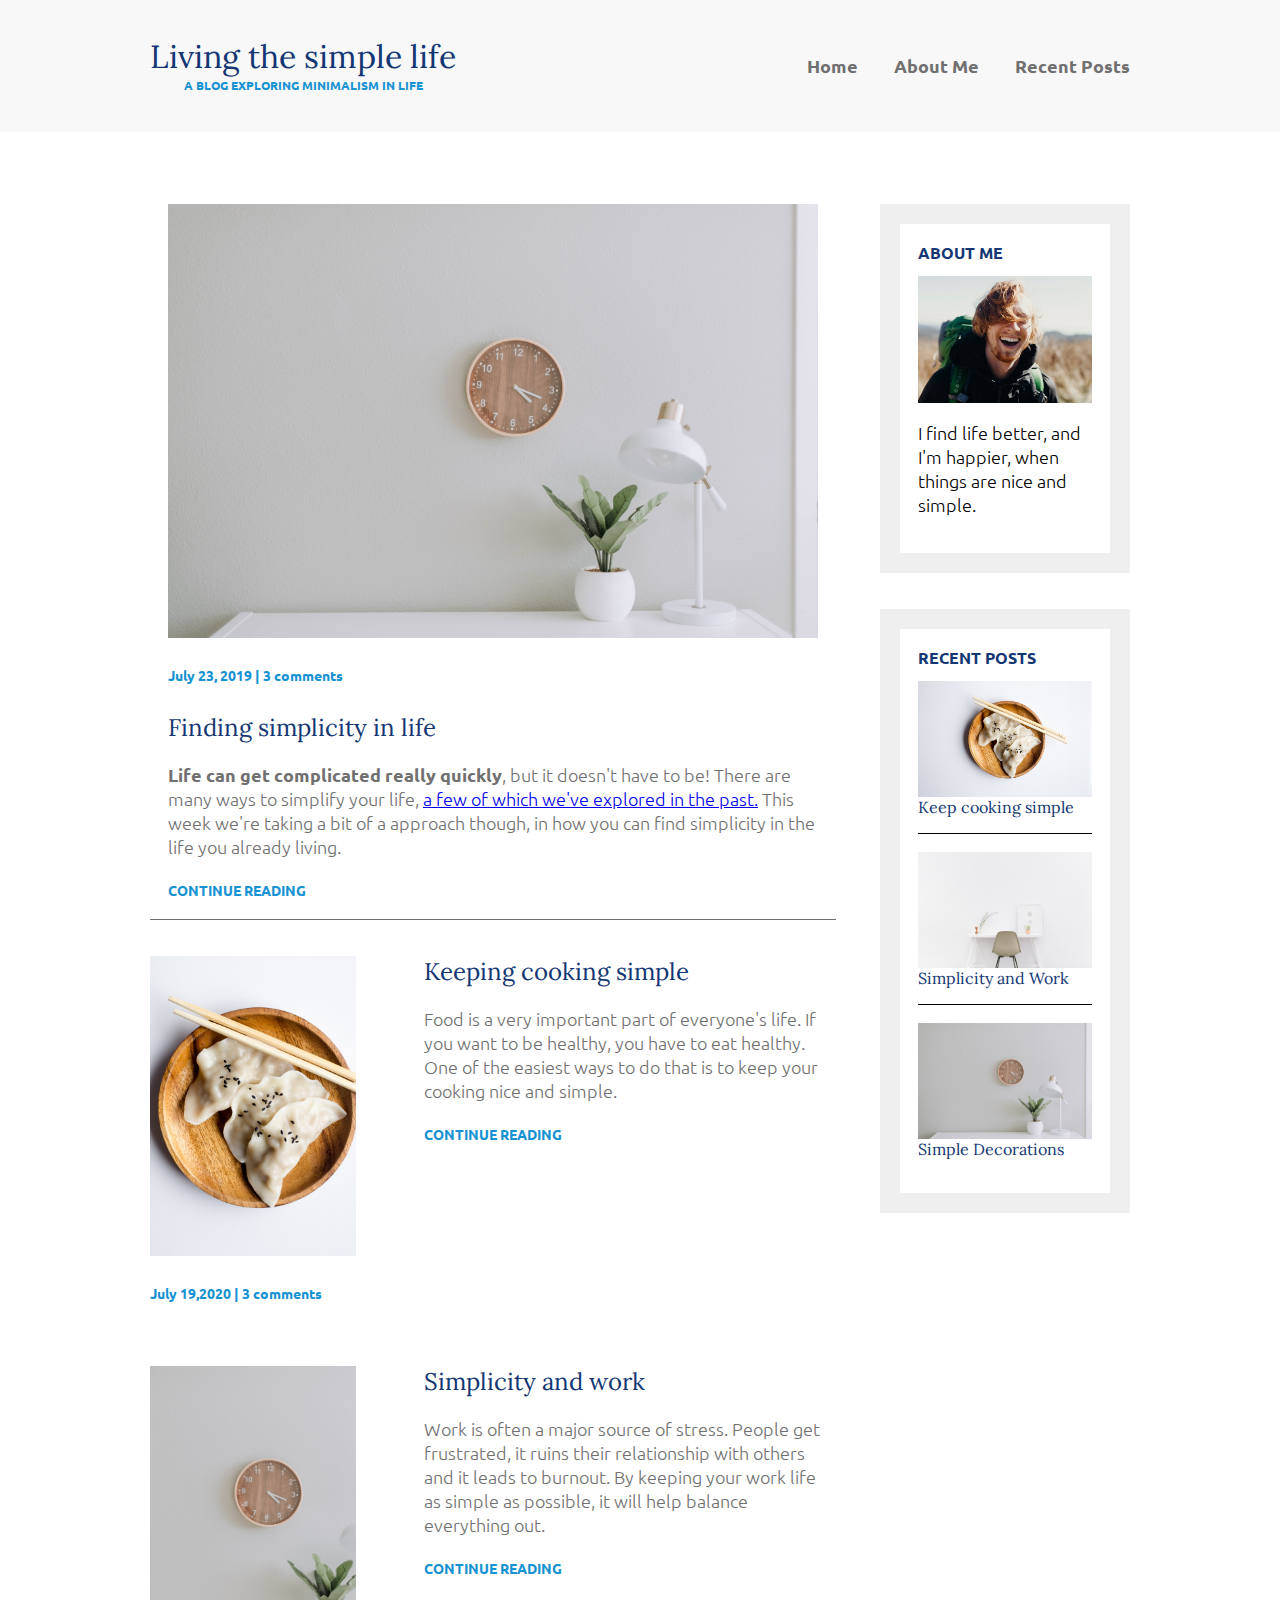
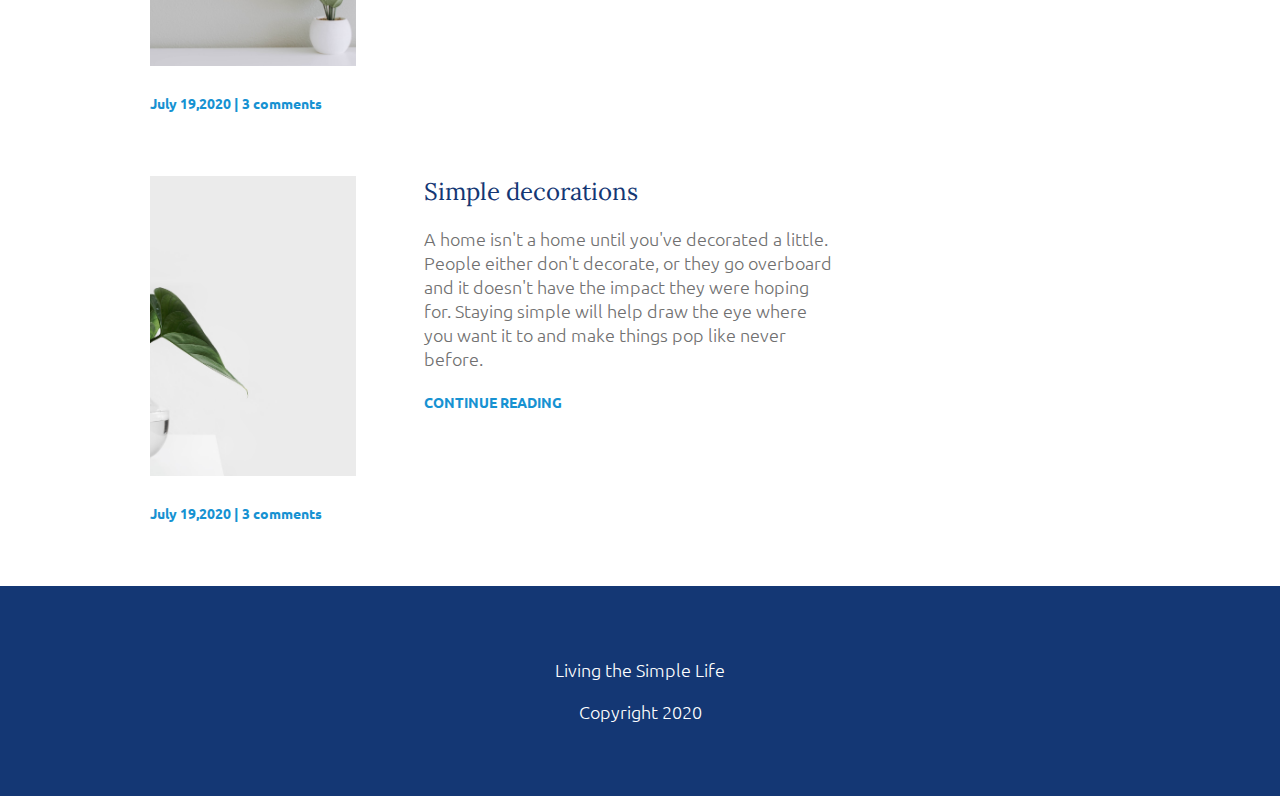
<file: index.html>
<!DOCTYPE html>
<html>
    <head>
        <meta charset="utf-8">
        <title>The Simple Life</title>
        <link href="https://fonts.googleapis.com/css2?family=Lora&display=swap" rel="stylesheet"> 
        <link rel="preconnect" href="https://fonts.gstatic.com">
        <link href="https://fonts.googleapis.com/css2?family=Ubuntu:wght@300&display=swap" rel="stylesheet">    
        <link rel="stylesheet" href="./css/styles.css">
    </head>
    <body>
        <header>
            <div class="container container-nav">
                <div class="site-title">
                    <h1>Living the simple life</h1>
                    <p class="subtitle">A BLOG EXPLORING MINIMALISM IN LIFE</p>
                </div>
                <nav>
                    <ul class="nav-list">
                        <li class="nav-list-item"><a class="currentpage" href="index.html">Home</a></li>
                        <li class="nav-list-item"><a href="about-me.html">About Me</a></li>
                        <li class="nav-list-item"><a href="recent-posts.html">Recent Posts</a></li>
                    </ul>
                </nav>
            </div>
        </header>

        <div class="container container-flex">
            <main role="main">

                <article class="article-featured">
                    <img src="./images/simple table.jpg" alt="" class="article-image">
                    <p class="article-info">July 23, 2019 | 3 comments</p>
                    <h2 class="article-title">Finding simplicity in life </h2>  
                    <p class="article-body"><strong>Life can get complicated really quickly</strong>, but it
                        doesn't have to be! There are many ways to simplify your life, <span class=""> <a href="#">a few 
                        of which we've explored in the past.</a></span> This week we're taking a bit of 
                        a approach though, in how you can find simplicity in the life you already
                         living. </p>
                    <a href="#" class="article-read-more">CONTINUE READING</a>       
                </article>

                <!-- <hr> -->

                <article class="article-recent">
                    <div class="article-recent-main">
                        <h2 class="article-title">Keeping cooking simple </h2>
                        <p class="article-body">Food is a very important part of everyone's life. If you want
                             to be healthy, you have to eat healthy. One of the easiest ways to do that is 
                             to keep your cooking nice and simple. </p>
                        <a href="#" class="article-read-more">CONTINUE READING</a>
                    </div>
                    <div class="article-recent-secondary">
                        <img src="./images/food.jpg" alt="" class="article-image">
                        <p class="article-info">July 19,2020 | 3 comments</p>
                    </div>
                </article>

                <article class="article-recent">
                    <div class="article-recent-main">
                        <h2 class="article-title">Simplicity and work</h2>
                        <p class="article-body">Work is often a major source of stress. People get
                             frustrated, it ruins their relationship with others and it leads to
                             burnout. By keeping your work life as simple as possible, it will help
                              balance everything out. </p>
                        <a href="#" class="article-read-more">CONTINUE READING</a>
                        
                    </div>
                    <div class="article-recent-secondary">
                        <img class="article-image" src="./images/simple table.jpg" alt="">
                        <p class="article-info">July 19,2020 | 3 comments</p>
                    </div>
                </article>

                <article class="article-recent">
                    <div class="article-recent-main">
                        <h2 class="article-title">Simple decorations </h2>
                        <p class="article-body">A home isn't a home until you've decorated a little. People
                             either don't decorate, or they go overboard and it doesn't have the impact they
                              were hoping for. Staying simple will help draw the eye where you want it 
                              to and make things pop like never before. </p>
                        <a href="#" class="article-read-more">CONTINUE READING</a>
                    </div>
                    <div class="article-recent-secondary">
                        <img class="article-image" src="./images/plant.jpg" alt="">
                        <p class="article-info">July 19,2020 | 3 comments</p>
                    </div>
                </article>

            </main>

            <aside class="sidebar">

                <div class="sidebar-widget">
                    <h2 class="widget-title">ABOUT ME</h2>
                    <img src="./images/man.jpg" alt="" class="widget-image">
                    <p class="widget-body">I find life better, and I'm happier, when things are nice and simple.</p>
                </div>

                <div class="sidebar-widget">
                    <h2 class="widget-title">RECENT POSTS</h2>
                    <div class="widget-recent-post">
                        <h3 class="widget-post-title">Keep cooking simple</h3>
                        <img class="widget-image" src="./images/food.jpg" alt="">
                    </div>
                    <div class="widget-recent-post">
                        <h3 class="widget-post-title">Simplicity and Work</h3>
                        <img class="widget-image" src="./images/simplesetup.jpg" alt="">
                    </div>
                    <div class="widget-recent-post">
                        <h3 class="widget-post-title">Simple Decorations</h3>
                        <img class="widget-image" src="./images/simple table.jpg" alt="">
                    </div>
                </div>

            </aside>
        </div>

        <footer>
            <p>Living the Simple Life</p>
            <p>Copyright 2020</p>
        </footer>
        
    </body>
</html>
</file>
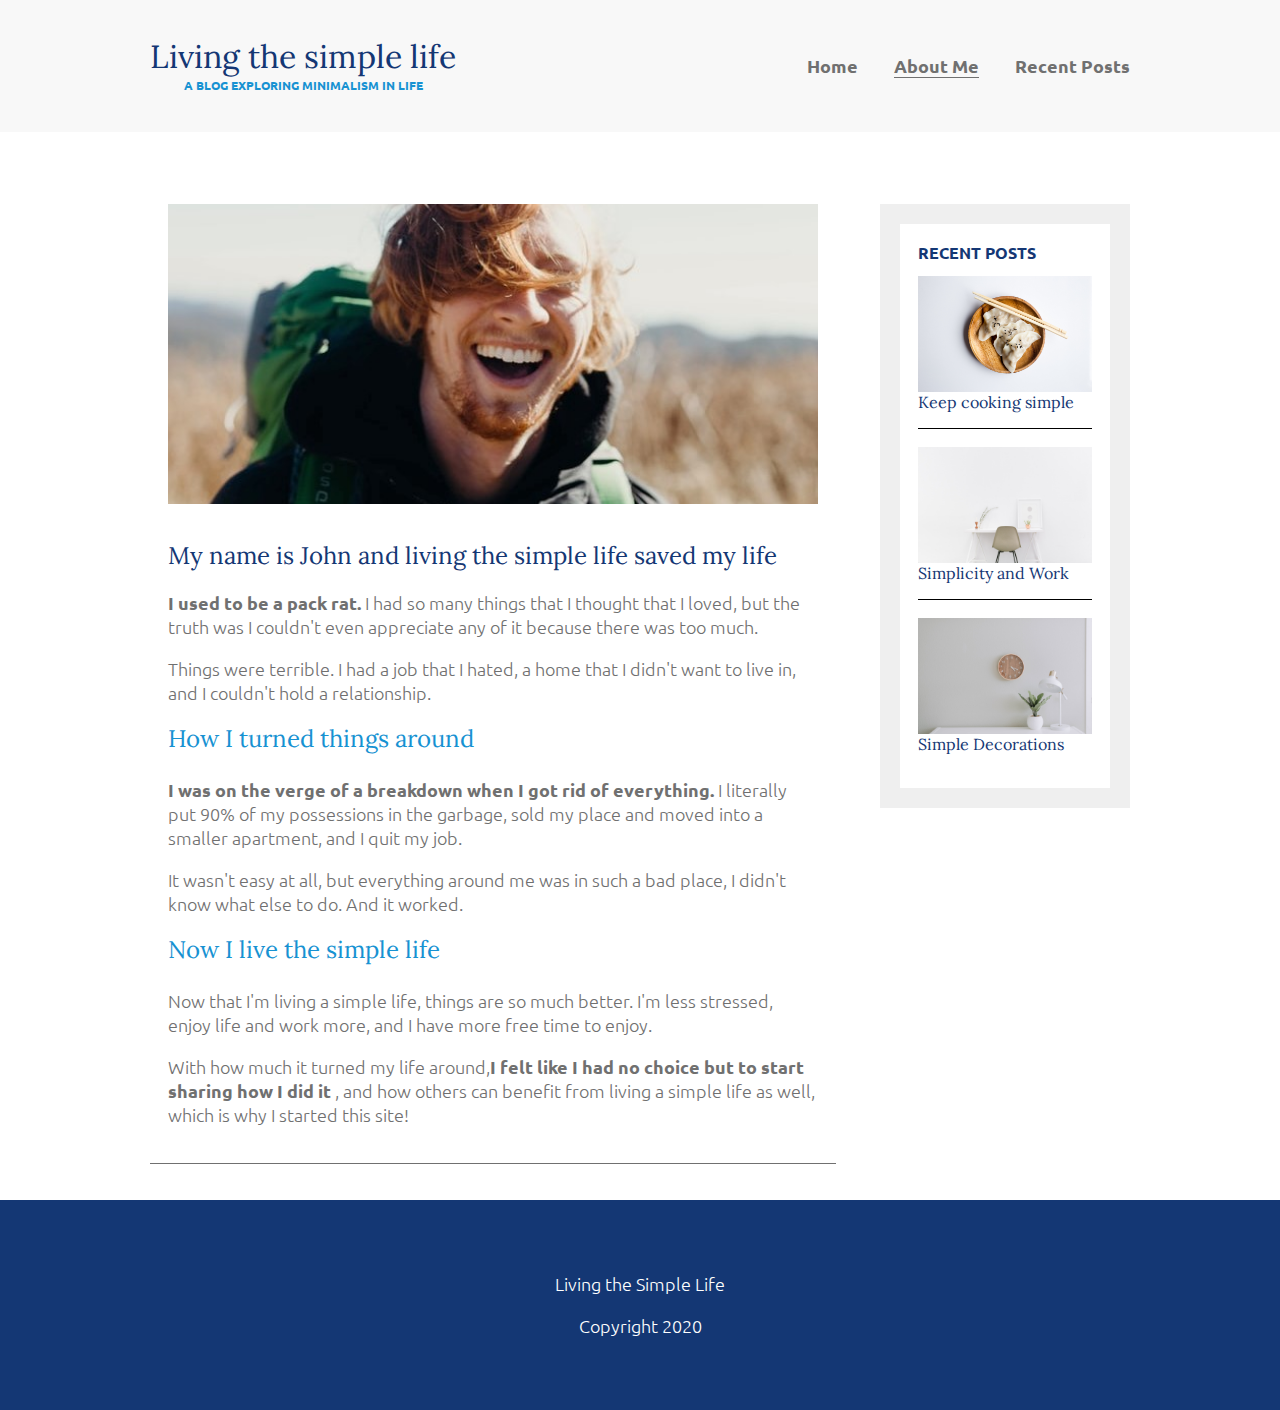
<file: about-me.html>
<!DOCTYPE html>
<html>
    <head>
        <meta charset="utf-8">
        <meta name="viewport" content="width=device-width, initial-scale=1.0">
        <title>The Simple Life</title>
        <link href="https://fonts.googleapis.com/css2?family=Lora&display=swap" rel="stylesheet"> 
        <link rel="preconnect" href="https://fonts.gstatic.com">
        <link href="https://fonts.googleapis.com/css2?family=Ubuntu:wght@300&display=swap" rel="stylesheet">    
        <link rel="stylesheet" href="./css/styles.css">
    </head>
    <body>
        <header>
            <div class="container container-nav">
                <div class="site-title">
                    <h1>Living the simple life</h1>
                    <p class="subtitle">A BLOG EXPLORING MINIMALISM IN LIFE</p>
                </div>
                <nav>
                    <ul class="nav-list">
                        <li class="nav-list-item"><a class="" href="index.html">Home</a></li>
                        <li class="nav-list-item"><a class="current-page" href="about-me.html">About Me</a></li>
                        <li class="nav-list-item"><a href="recent-posts.html">Recent Posts</a></li>
                    </ul>
                </nav>
            </div>
        </header>

        <div class="container container-flex">
            <main role="main">

                <article class="article-featured">
                    <img src="./images/man.jpg" alt="" class="image-full">
                    <h2 class="article-title">My name is John and living the simple life saved my life </h2>

                    <p class="article-body"><strong>I used to be a pack rat.</strong> I had so many things that I thought that
                         I loved, but the truth was I couldn't even appreciate any of it because there was too much.</p>
                    <p class="article-body">
                        Things were terrible. I had a job that I hated, a home that I didn't want to live in, and I couldn't
                        hold a relationship. 
                    </p>
                    
                    <h3 class="article-title">How I turned things around</h3>

                    <p class="article-body"> <strong>I was on the verge of a breakdown when I got rid of 
                        everything.</strong> I literally put 90% of my possessions in the garbage, sold my place and moved into a 
                        smaller apartment, and I quit my job. </p> 
                    <p class="article-body">It wasn't easy at all, but everything around me was in such
                            a bad place, I didn't know what else to do. And it worked.</p> 

                    <h3 class="article-title">Now I live the simple life</h3>
                    <p class="article-body">Now that I'm living a simple life, things are so much better. I'm less stressed, 
                        enjoy life and work more, and I have more free time to enjoy.
                        </p>
                    <p class="article-body">With how much it turned my life around,<strong>I felt like I had no choice but to start 
                        sharing how I did it</strong> , and how others can benefit from living a simple life as well, which is why I 
                        started this site! </p>       
                </article>

            </main>

            <aside class="sidebar">

                <div class="sidebar-widget">
                    <h2 class="widget-title">RECENT POSTS</h2>
                    <div class="widget-recent-post">
                        <h3 class="widget-post-title">Keep cooking simple</h3>
                        <img class="widget-image" src="./images/food.jpg" alt="">
                    </div>
                    <div class="widget-recent-post">
                        <h3 class="widget-post-title">Simplicity and Work</h3>
                        <img class="widget-image" src="./images/simplesetup.jpg" alt="">
                    </div>
                    <div class="widget-recent-post">
                        <h3 class="widget-post-title">Simple Decorations</h3>
                        <img class="widget-image" src="./images/simple table.jpg" alt="">
                    </div>
                </div>

            </aside>
        </div>

        <footer>
            <p>Living the Simple Life</p>
            <p>Copyright 2020</p>
        </footer>
        
    </body>
</html>
</file>
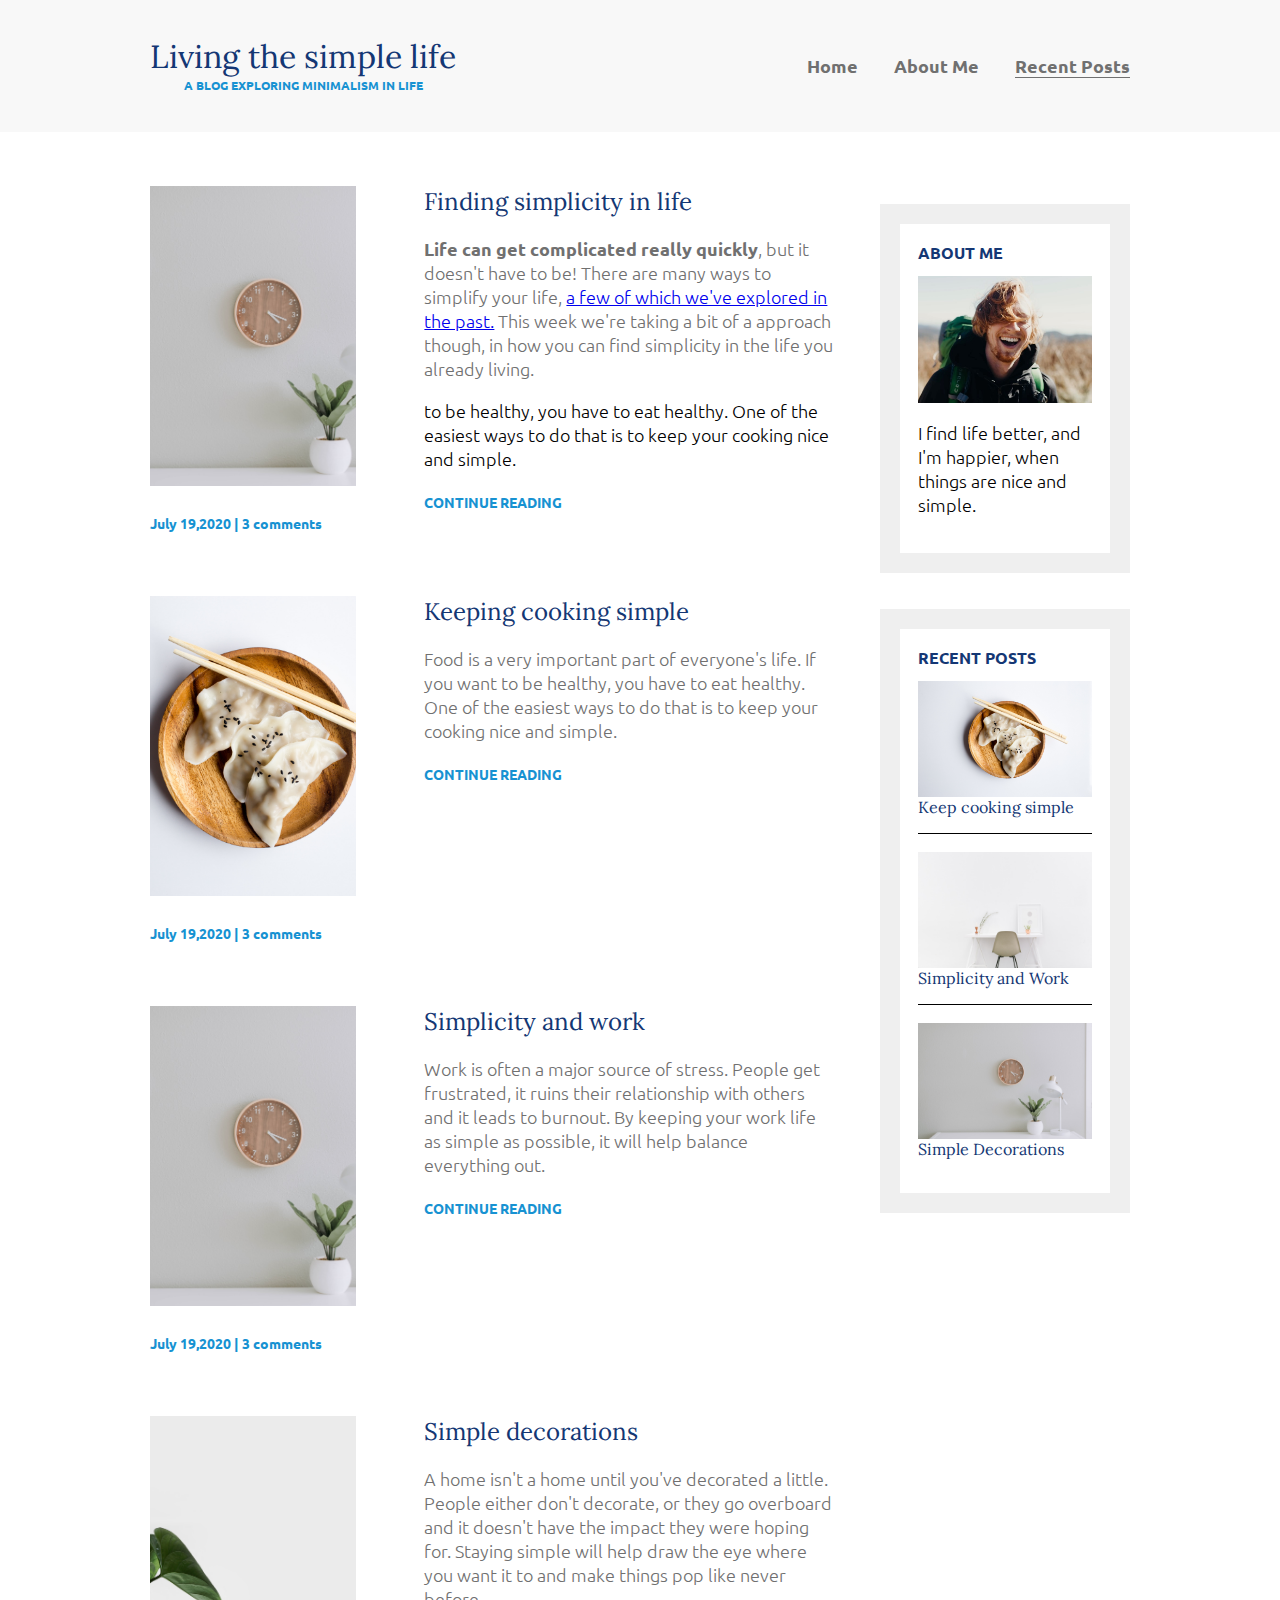
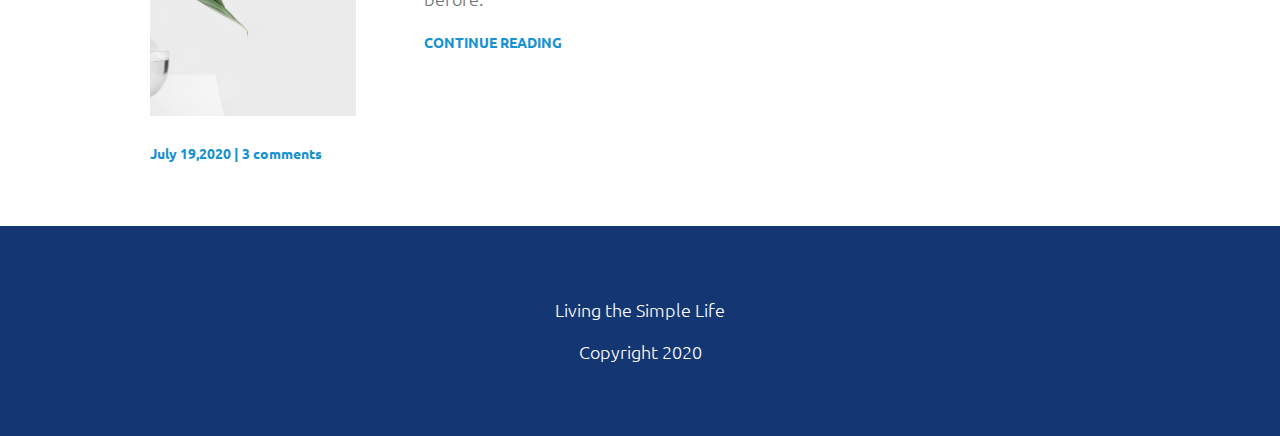
<file: recent-posts.html>
<!DOCTYPE html>
<html>
    <head>
        <meta charset="utf-8">
        <title>The Simple Life</title>
        <link href="https://fonts.googleapis.com/css2?family=Lora&display=swap" rel="stylesheet"> 
        <link rel="preconnect" href="https://fonts.gstatic.com">
        <link href="https://fonts.googleapis.com/css2?family=Ubuntu:wght@300&display=swap" rel="stylesheet">    
        <link rel="stylesheet" href="./css/styles.css">
    </head>
    <body>
        <header>
            <div class="container container-nav">
                <div class="site-title">
                    <h1>Living the simple life</h1>
                    <p class="subtitle">A BLOG EXPLORING MINIMALISM IN LIFE</p>
                </div>
                <nav>
                    <ul class="nav-list">
                        <li class="nav-list-item"><a class="" href="index.html">Home</a></li>
                        <li class="nav-list-item"><a class="" href="about-me.html">About Me</a></li>
                        <li class="nav-list-item"><a class="current-page" href="recent-posts.html">Recent Posts</a></li>
                    </ul>
                </nav>
            </div>
        </header>

        <div class="container container-flex">
            <main role="main">
                    
                <!-- <hr> -->
                <article class="article-recent">
                    <div class="article-recent-main">
                        <h2 class="article-title">Finding simplicity in life </h2>
                        <p class="article-body"><strong>Life can get complicated really quickly</strong>, but it
                            doesn't have to be! There are many ways to simplify your life, <span class=""> <a href="#">a few 
                            of which we've explored in the past.</a></span> This week we're taking a bit of 
                            a approach though, in how you can find simplicity in the life you already
                             living. </p>to be healthy, you have to eat healthy. One of the easiest ways to do that is 
                             to keep your cooking nice and simple. </p>
                        <a href="#" class="article-read-more">CONTINUE READING</a>
                    </div>
                    <div class="article-recent-secondary">
                        <img src="./images/simple table.jpg" alt="" class="article-image">
                        <p class="article-info">July 19,2020 | 3 comments</p>
                    </div>
                </article>

                <article class="article-recent">
                    <div class="article-recent-main">
                        <h2 class="article-title">Keeping cooking simple </h2>
                        <p class="article-body">Food is a very important part of everyone's life. If you want
                             to be healthy, you have to eat healthy. One of the easiest ways to do that is 
                             to keep your cooking nice and simple. </p>
                        <a href="#" class="article-read-more">CONTINUE READING</a>
                    </div>
                    <div class="article-recent-secondary">
                        <img src="./images/food.jpg" alt="" class="article-image">
                        <p class="article-info">July 19,2020 | 3 comments</p>
                    </div>
                </article>

                <article class="article-recent">
                    <div class="article-recent-main">
                        <h2 class="article-title">Simplicity and work</h2>
                        <p class="article-body">Work is often a major source of stress. People get
                             frustrated, it ruins their relationship with others and it leads to
                             burnout. By keeping your work life as simple as possible, it will help
                              balance everything out. </p>
                        <a href="#" class="article-read-more">CONTINUE READING</a>
                        
                    </div>
                    <div class="article-recent-secondary">
                        <img class="article-image" src="./images/simple table.jpg" alt="">
                        <p class="article-info">July 19,2020 | 3 comments</p>
                    </div>
                </article>

                <article class="article-recent">
                    <div class="article-recent-main">
                        <h2 class="article-title">Simple decorations </h2>
                        <p class="article-body">A home isn't a home until you've decorated a little. People
                             either don't decorate, or they go overboard and it doesn't have the impact they
                              were hoping for. Staying simple will help draw the eye where you want it 
                              to and make things pop like never before. </p>
                        <a href="#" class="article-read-more">CONTINUE READING</a>
                    </div>
                    <div class="article-recent-secondary">
                        <img class="article-image" src="./images/plant.jpg" alt="">
                        <p class="article-info">July 19,2020 | 3 comments</p>
                    </div>
                </article>

            </main>

            <aside class="sidebar">

                <div class="sidebar-widget">
                    <h2 class="widget-title">ABOUT ME</h2>
                    <img src="./images/man.jpg" alt="" class="widget-image">
                    <p class="widget-body">I find life better, and I'm happier, when things are nice and simple.</p>
                </div>

                <div class="sidebar-widget">
                    <h2 class="widget-title">RECENT POSTS</h2>
                    <div class="widget-recent-post">
                        <h3 class="widget-post-title">Keep cooking simple</h3>
                        <img class="widget-image" src="./images/food.jpg" alt="">
                    </div>
                    <div class="widget-recent-post">
                        <h3 class="widget-post-title">Simplicity and Work</h3>
                        <img class="widget-image" src="./images/simplesetup.jpg" alt="">
                    </div>
                    <div class="widget-recent-post">
                        <h3 class="widget-post-title">Simple Decorations</h3>
                        <img class="widget-image" src="./images/simple table.jpg" alt="">
                    </div>
                </div>

            </aside>
        </div>

        <footer>
            <p>Living the Simple Life</p>
            <p>Copyright 2020</p>
        </footer>
        
    </body>
</html>
</file>
<file: css/styles.css>
/*Header************
*******************/

/* Navbar*/
.container {
    width: 90%;
    max-width: 900px;
}

.container-nav {
    display: flex;
    justify-content: space-between;
}

header {
    background: #f8f8f8;
    padding: 2em 0;
    margin-bottom: 3em;
}

nav ul {
    list-style: none;
    padding: 0; 
    display: flex;
    justify-content: center;
}

nav li {
    margin-left: 2em;
}

nav a { 
    text-decoration: none;
    color:#707070;
    font-weight: 700;
}

nav a:hover, nav a:focus {
    color: #1792d2;
    border-bottom: 2px solid #707070;
}

/*NavBar Typography*/
.subtitle {
    font-weight:700;
    color: #1792d2;
    font-size: .75rem;
    margin: 0;
}

.current-page {
    border-bottom: 1px solid #707070
}

/* NavBar Media Query****
/* switching the axis around...*/
@media (max-width: 675px) {
    

  .container-nav {
      flex-direction:column;
  }

  header {
    text-align: center;
  }
}

@media (max-width: 675px) {

    /* switching the axis around...*/
    nav ul {
        flex-direction: column;
    }

    nav li {
        margin: .5em 0;
    }
} 

/***Body************
********************/
img {
    max-width: 100%;
    display: block;
}

body {
    margin: 0;
    font-family: 'Ubuntu', sans-serif;
    font-size: 1.125rem;
    font-weight: 300;
}

.image-full {
    max-height: 300px;
    width: 100%;
    object-fit: cover;
    margin-bottom: 2em;
}

/***Typography*****/
h1, h2, h3 {
    font-family: 'Lora', serif;
    font-weight: 400;
    margin-top: 0;
}

h1 {
    color: #143774;
    font-size: 2rem;
    margin: 0;
}

h2 {
    color: #143774;
    font-size: 1.5rem;
}

h3 {
    font-size:1rem;
    color: #1792D2;
}

a:hover, a:focus {
    color: #143774;
}

strong {
    font-weight: 700;
}

.subtitle {
    font-weight: 700;
    color: #1792d2;
    font-size: .75rem;
    margin: 0;
}

.article-title {
    font-size: 1.5rem;
}

.article-read-more, .article-info {
    font-size: .875rem;
    color: #1792D2;
    font-weight: 700;
    text-decoration: none;
}

.article-read-more:hover,
.article-read-more:focus{
    color: #143774;
    text-decoration: underline;
    font-weight: bolder;
}

.article-info {
    margin: 2em 0;
}

.article-body {
    color:#707070;
}

.widget-title,
.widget-post-title {
    font-size: 1rem;
}

.widget-title {
    font-size: 1rem;
    font-family: 'Ubuntu', sans-serif;
    font-weight: 700;
}

/***Layout********
******************/
.container {
    width: 90%;
    max-width: 980px;
    margin: 0 auto;
}

.container-flex {
    display: flex;
    flex-direction: column;
    justify-content: space-between;
}

header {
    text-align: center;
}

/*With mobile first, you create everything as a mobile view and use
media queries to modify the arrangement*/

@media (min-width: 675px) { 
    .container-flex {
        flex-direction: row
    }

    main {
        width: 70%
    }

    aside {
        width: 25%;
        min-width: 250px;
        margin-left: 1em;
        margin-top: -1em
    }
}

footer {
    background: #143774;
    text-align: center;
    padding: 3em 0;
    color: white;
}
/*Articles*******
****************/
.article-featured {
    border-bottom:#707070 1px solid;
    padding: 1em;
    margin-bottom: 2em;
}

.article-recent {
    display:flex;
    flex-direction: column;
    margin-bottom: 2em;
}

.article-recent-main {
    order: 2;
}

.article-recent-secondary {
    order: 1;
}

@media (min-width: 675px) {
    .article-recent {
        flex-direction: row;
        justify-content: space-between;
    }

    .article-recent-main {
        width: 60%;
    }

    .article-recent-secondary {
        width: 30%;
    }

    .article-image {
        width: 100%;
        min-height: 300px;
        object-fit: cover;
        object-position: center;
    }
}

/*Widgets Sidebar*****
**************/
.sidebar-widget {
    border: 20px solid #efefef;
    padding: 1em;
    margin:2em 0;
}

.widget-recent-post {
    display: flex;
    flex-direction: column;
    border-bottom: 1px solid black;
    margin-bottom: 1em;
}

.widget-post-title {
    order: 2;
    color: #143774;
}

.widget-recent-post:last-child {
    border: 0;
    margin: 0;
}

.widget-image {
    order: 1;
}
</file>
